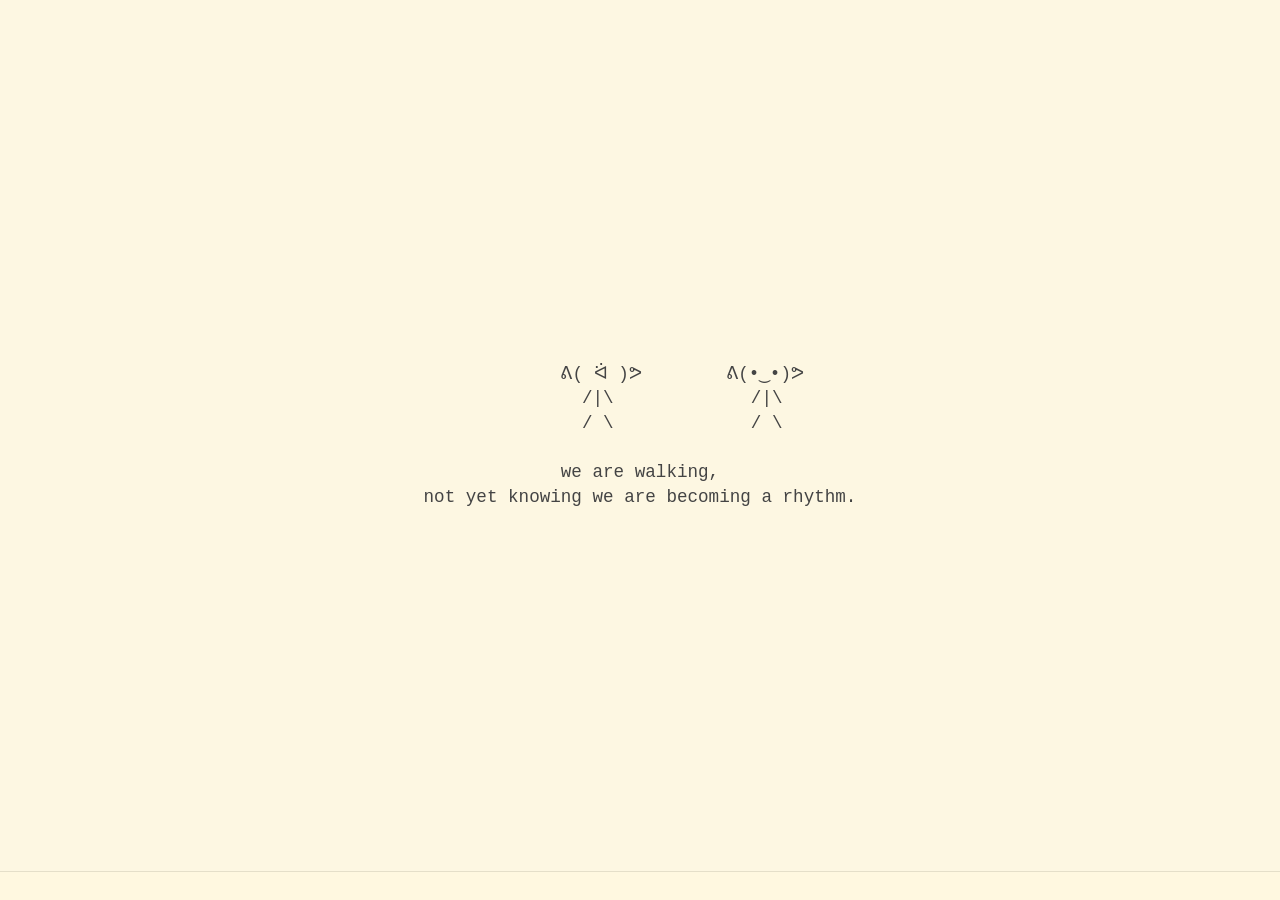
<file: rememberthis.html>
<!DOCTYPE html>
<html lang="en">
<head>
<meta charset="UTF-8">
<meta name="viewport" content="width=device-width, initial-scale=1.0">

    <!-- Browser jetzheart -->
    <link rel="icon" type="image/png" href="https://jet-6.github.io/jetworld/jetzheart.png">

    <!-- iOS share preview icon -->
    <link rel="apple-touch-icon" href="https://jet-6.github.io/jetworld/jetzheart.png">

    <!-- Open Graph -->
    <meta property="og:image" content="https://jet-6.github.io/jetworld/jetzheart.png">
    <meta property="og:title" content="JETWORLD">
    <meta property="og:description" content="Enter the neon hologram terminal.">
    <meta property="og:url" content="https://jet-6.github.io/jetworld/">
    <meta property="og:type" content="website">

    <!-- Twitter/X -->
    <meta name="twitter:card" content="summary">
    <meta name="twitter:image" content="https://jet-6.github.io/jetworld/jetzheart.png">


<title>remember this</title>

<style>
body {
    margin: 0;
    background: #fdf7e2;
    height: 100vh;
    overflow: hidden;
    font-family: "Courier New", monospace;
    color: #333;
    display: flex;
    flex-direction: column;
    justify-content: center;
    align-items: center;
    animation: fadeIn 2.5s ease;
}

@keyframes fadeIn {
    0% { opacity: 0; filter: blur(6px); }
    100% { opacity: 1; filter: blur(0); }
}

/* Stage: single-screen theatre */
#stage {
    flex: 1;
    width: 100%;
    display: flex;
    justify-content: center;
    align-items: center;
}

#ascii-scene {
    white-space: pre;
    text-align: center;
    font-size: 1.1rem;
    line-height: 1.4;
    color: #444;
    min-height: 7em;
    display: inline-block;
    animation: breathe 6s ease-in-out infinite, flicker 2.8s ease-in-out infinite;
}

@keyframes breathe {
    0% { transform: translateY(0); }
    50% { transform: translateY(-4px); }
    100% { transform: translateY(0); }
}

@keyframes flicker {
    0% { opacity: 0.96; }
    50% { opacity: 1; }
    100% { opacity: 0.96; }
}

/* Narration ribbon at bottom */
#narration-wrapper {
    width: 100%;
    border-top: 1px solid rgba(0,0,0,0.1);
    background: rgba(255, 248, 225, 0.95);
    overflow: hidden;
    padding: 0.3rem 0;
}

#narration {
    white-space: nowrap;
    display: inline-block;
    padding-left: 100%;
    animation: marquee 22s linear infinite;
    font-size: 0.9rem;
    color: #555;
}

@keyframes marquee {
    0% { transform: translateX(0); }
    100% { transform: translateX(-100%); }
}
</style>
</head>

<body>

<div id="stage">
    <div id="ascii-scene"></div>
</div>

<div id="narration-wrapper">
    <div id="narration">
        here we are walking... running... laughing... dancing... wait—wow—here’s two more to join us—and it’s 1000% more fun
    </div>
</div>

<script>
/* --------------------------------------------------
   ASCII MOVIE — 10-FRAME LOOP
   running → laughing → dancing → joy burst → group
-------------------------------------------------- */


const frames = [
`        ᕕ( ᐛ )ᕗ        ᕕ(•‿•)ᕗ
        /|\\             /|\\
        / \\             / \\

we are walking,
not yet knowing we are becoming a rhythm.`,

`       ᕕ( ᐛ )ᕗ       ᕕ(•‿•)ᕗ
        /|\\            /|\\
        / \\            / \\

we start to run,
because something in us recognizes the road.`,

`      ᕕ( ᐛ )ᕗ      ᕕ(•‿•)ᕗ
     /|\\           /|\\
     / \\           / \\

running,
a little faster now,
as if happiness has legs.`,

`       \\(ᐛ )/        \\(•‿•)/
     |              |
      / \\            / \\

we are laughing as we move,
and the laughter makes us lighter.`,

`        ヽ( ᐛ )ノ     ヽ(•‿•)ノ
         \\|/           \\|/
          |             |
         / \\            / \\

we spin,
we dance,
we lose the map
but not each other.`,

`       ヽ( ᐛ )ノ      ヽ(•‿•)ノ
        \\|              | /
        |             |
       / \\            / \\

the world blurs,
but we are clear.`,

`    (ﾉ ᐛ )ﾉ*:･ﾟ✧   ✧ﾟ･:*ヽ(•‿•ヽ)
      |                     |
      / \\                  / \\

joy bursts out of us,
too bright to keep politely inside.`,

`       *:･ﾟ✧          *:･ﾟ✧
      \\( ᐛ )/        \\(•‿•)/
       \\ |/           \\ | /
         |               |
        / \\            / \\

it feels like the air is sparkling,
like the sky has started clapping.`,

`       *:･ﾟ✧          *:･ﾟ✧
      \\( ᐛ )/        \\(•‿•)/
        \\| /           \\ | /
         |               |
        / \\             / \\

and for one glowing second,
we think this is the whole miracle.`,

`*:･ﾟ✧       *:･ﾟ✧       *:･ﾟ✧       *:･ﾟ✧
 \\(^o^)/    \\(^o^)/    \\(^o^)/    \\(^o^)/
   \\| /       \\| /       \\| /       \\| /
     |          |          |          |
   / \\         / \\        / \\        / \\

wait—
wow—
there are two more to join us.`,

`*:･ﾟ✧       *:･ﾟ✧       *:･ﾟ✧       *:･ﾟ✧
 \\(^o^)/    \\(^o^)/    \\(^o^)/    \\(^o^)/
   \\| /       \\| /       \\| /       \\| /
     |          |          |          |
   / \\        / \\        / \\        / \\

and somehow,
what was already joy
becomes 1000% more alive.`,

`       \\(^o^)/    \\(^o^)/    \\(^o^)/    \\(^o^)/
         \\| /       \\| /       \\| /       \\| /
          |         |          |          |
          / \\       / \\        / \\        / \\

love was never a closed circle.
it was a door
with music coming through it.`
];


let frameIndex = 0;
const sceneEl = document.getElementById("ascii-scene");

function showFrame() {
    sceneEl.textContent = frames[frameIndex];
    frameIndex = (frameIndex + 1) % frames.length;
}

// start the loop
showFrame();
setInterval(showFrame, 3000);
</script>

</body>
</html>
</file>
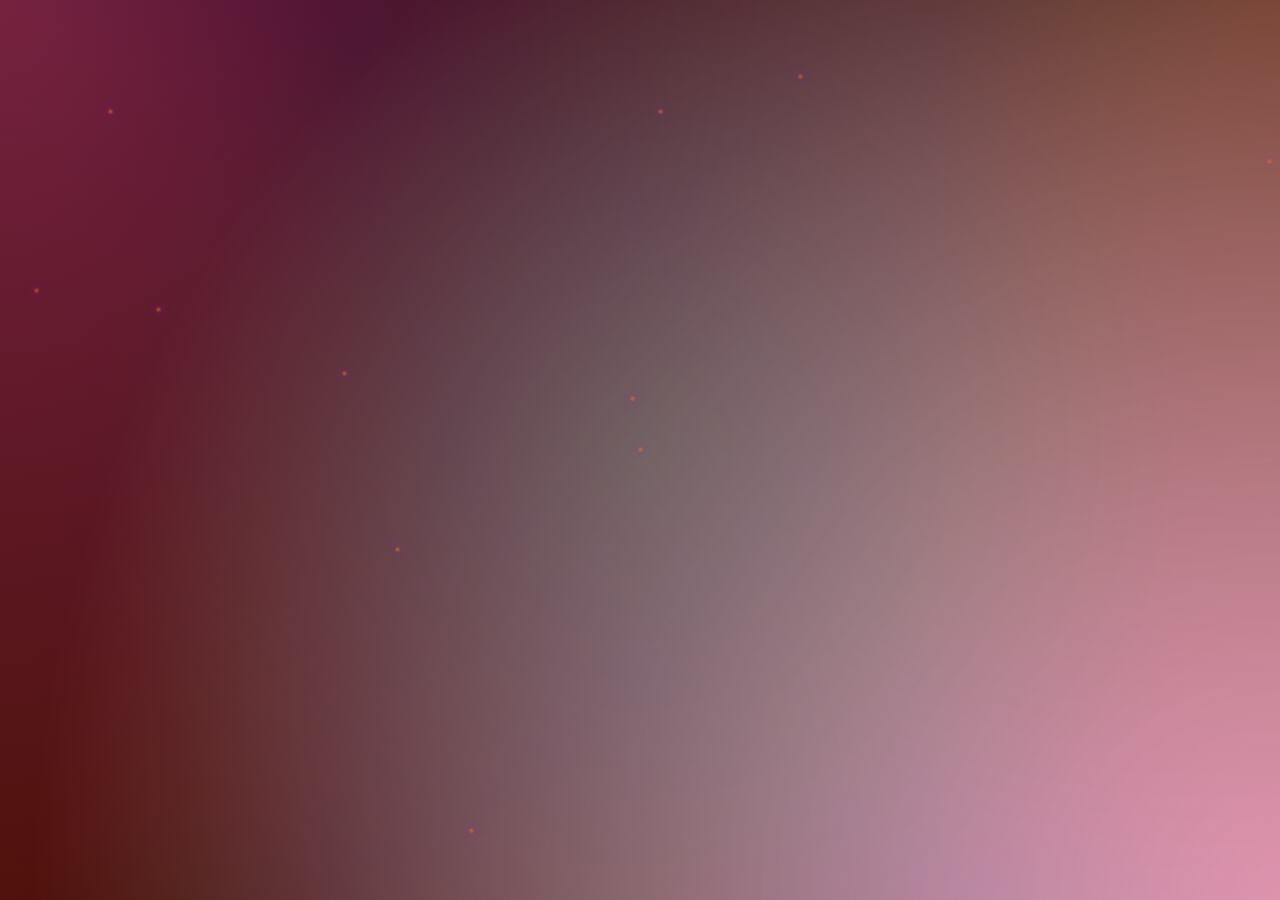
<file: void.html>
<!DOCTYPE html>
<html lang="en">
<head>
<meta charset="UTF-8">
<meta name="viewport" content="width=device-width, initial-scale=1.0">

    <!-- Browser jetzheart -->
    <link rel="icon" type="image/png" href="https://jet-6.github.io/jetworld/jetzheart.png">

    <!-- iOS share preview icon -->
    <link rel="apple-touch-icon" href="https://jet-6.github.io/jetworld/jetzheart.png">

    <!-- Open Graph -->
    <meta property="og:image" content="https://jet-6.github.io/jetworld/jetzheart.png">
    <meta property="og:title" content="JETWORLD">
    <meta property="og:description" content="Enter the neon hologram terminal.">
    <meta property="og:url" content="https://jet-6.github.io/jetworld/">
    <meta property="og:type" content="website">

    <!-- Twitter/X -->
    <meta name="twitter:card" content="summary">
    <meta name="twitter:image" content="https://jet-6.github.io/jetworld/jetzheart.png">


<title>THE fractured VOID</title>

<style>
/* --------------------------------------------------
   BASE BACKGROUND — breathing, shimmering, fractured
-------------------------------------------------- */
body {
    margin: 0;
    background: #000;
    height: 100vh;
    overflow: hidden;
    font-family: "VT323", monospace;
    color: #00ff66;
    letter-spacing: 0.05em;

    animation:
        voidPulse 4.5s ease-in-out infinite,
        hologramBurn 6.5s ease-in-out infinite,
        purplePulse 7s ease-in-out infinite;

    background: radial-gradient(circle at center,
        rgba(0,255,102,0.12) 0%,
        rgba(0,0,0,1) 80%
    );
    background-size: 200% 200%;
    position: relative;
}

@keyframes voidPulse {
    0%   { background-size: 180% 180%; opacity: 0.9; }
    50%  { background-size: 230% 230%; opacity: 1; }
    100% { background-size: 180% 180%; opacity: 0.9; }
}

@keyframes hologramBurn {
    0%   { filter: brightness(1) contrast(1); }
    40%  { filter: brightness(1.1) contrast(1.2); }
    50%  { filter: brightness(0.85) contrast(1.4) saturate(1.4); }
    60%  { filter: brightness(1.15) contrast(1); }
    100% { filter: brightness(1) contrast(1); }
}

@keyframes purplePulse {
    0%   { box-shadow: inset 0 0 0 rgba(180,0,255,0.0); }
    40%  { box-shadow: inset 0 0 40px rgba(180,0,255,0.25); }
    50%  { box-shadow: inset 0 0 80px rgba(180,0,255,0.45); }
    60%  { box-shadow: inset 0 0 40px rgba(180,0,255,0.25); }
    100% { box-shadow: inset 0 0 0 rgba(180,0,255,0.0); }
}

/* --------------------------------------------------
   FRACTURED EDGES — green core, ember glow, purple tear
-------------------------------------------------- */
#fracture-edges {
    position: fixed;
    inset: 0;
    pointer-events: none;
    z-index: 5;

    background:
        radial-gradient(circle at center,
            rgba(0,255,102,0.10),
            transparent 70%
        ),
        radial-gradient(circle at top left,
            rgba(255,120,0,0.28),
            transparent 60%
        ),
        radial-gradient(circle at top right,
            rgba(255,80,0,0.28),
            transparent 60%
        ),
        radial-gradient(circle at bottom left,
            rgba(255,60,0,0.28),
            transparent 60%
        ),
        radial-gradient(circle at bottom right,
            rgba(255,100,0,0.28),
            transparent 60%
        ),
        radial-gradient(circle at top left,
            rgba(180,0,255,0.35),
            transparent 70%
        ),
        radial-gradient(circle at bottom right,
            rgba(180,0,255,0.35),
            transparent 70%
        );
}

/* --------------------------------------------------
   SCROLL ZONES — dual consciousness
-------------------------------------------------- */
.scroll-zone {
    position: absolute;
    width: 60vw;
    height: 45vh;
    overflow-y: hidden;
    padding: 1rem;
    z-index: 10;
}

/* Terminal (mind) — center-left */
#terminal-scroll {
    top: 10vh;
    left: 5vw;
}

/* Soul (hidden voice) — lower-right */
#soul-scroll {
    bottom: 5vh;
    right: 5vw;
    width: 30vw;
    height: 35vh;
    filter: drop-shadow(0 0 6px rgba(180,0,255,0.6));
}

/* --------------------------------------------------
   CHAOTIC SPARKS — orange + purple trails
-------------------------------------------------- */
.spark {
    position: fixed;
    width: 3px;
    height: 3px;
    background: rgba(255,140,0,0.9);
    border-radius: 50%;
    pointer-events: none;
    z-index: 7;
    filter: blur(1px);
    animation: drift var(--duration) linear infinite;
}

.spark::after {
    content: "";
    position: absolute;
    width: 6px;
    height: 6px;
    background: rgba(180,0,255,0.5);
    border-radius: 50%;
    filter: blur(4px);
    top: -2px;
    left: -2px;
    opacity: 0.7;
}

@keyframes drift {
    0%   { transform: translate(0, 0) scale(1); opacity: 1; }
    100% { transform: translate(var(--dx), var(--dy)) scale(0.4); opacity: 0; }
}

.soul-link {
    color: #b400ff;
    cursor: pointer;
    text-shadow: 0 0 6px rgba(180,0,255,0.8);
    transition: 0.3s ease;
    margin-top: 0.4rem;
}

.soul-link:hover {
    color: #ffbbff;
    text-shadow: 0 0 12px rgba(255,180,255,1);
    letter-spacing: 0.08em;
}


/* --------------------------------------------------
   TEXT STYLES
-------------------------------------------------- */
#terminal, #soul {
    white-space: pre-wrap;
    font-size: 1.1rem;
    line-height: 1.4;
}
</style>
</head>

<body>

<div id="fracture-edges"></div>

<!-- Terminal (mind) -->
<div id="terminal-scroll" class="scroll-zone">
    <div id="terminal"></div>
</div>

<!-- Soul (hidden voice) -->
<div id="soul-scroll" class="scroll-zone">
    <div id="soul"></div>
</div>

<script>
/* --------------------------------------------------
   TERMINAL SCRIPT (mind)
-------------------------------------------------- */
const terminalLines = [
    "BOOT VOID MODE...",
    "SIGNAL LOST...",
    "RE-ESTABLISHING CONNECTION...",
    "",
    ">> psychēnaútēs detected.",
    ">> Running diagnostics...",
    ">> The system remembers you.",
    ">> The void is reaching for reality anchors.",
    ">> Memory sectors unstable.",
    ">> Emotional interference detected.",
    "",
    "INITIALIZING MEMORY LOGS...",
    "STABILIZING REALITY ANCHORS...",
    "",
    ">> Are we ready?"
];

let tIndex = 0;

function addTerminalLine() {
    const terminal = document.getElementById("terminal");
    const scroll = document.getElementById("terminal-scroll");

    terminal.innerHTML += terminalLines[tIndex] + "\n";
    scroll.scrollTop = scroll.scrollHeight;

    tIndex++;
    if (tIndex < terminalLines.length) {
        setTimeout(addTerminalLine, 900);
    } else {
        setTimeout(addSoulBurst, 1500);
    }
}

setTimeout(addTerminalLine, 1200);

terminalLines.push(
    "",
    ">> MEMORY SECTOR OPENED",
    ">> ACCESS POINT AVAILABLE"
);


/* --------------------------------------------------
   SOUL SCRIPT (hidden voice)
-------------------------------------------------- */
const soulBursts = [
    ["I miss you...", "missed you...", "or was it...", "myself?"],
    ["Why does it hurt to remember?", "Why does it hurt not to?"],
    ["I'm trying...", "I think you are too."],
    ["Are we breaking?", "Or becoming?"]
];

let sIndex = 0;

function addSoulBurst() {
    const soul = document.getElementById("soul");
    const scroll = document.getElementById("soul-scroll");

    const burst = soulBursts[sIndex];
    burst.forEach(line => {
        soul.innerHTML += line + "\n";
    });

    scroll.scrollTop = scroll.scrollHeight;

    sIndex++;
    if (sIndex < soulBursts.length) {
        setTimeout(addSoulBurst, 4000);
    } else {
        // After the final burst, reveal the portal
        setTimeout(addSoulPortal, 3000);
    }
}

function addSoulPortal() {
    const soul = document.getElementById("soul");
    const scroll = document.getElementById("soul-scroll");

    // Line 1: whisper
    const line1 = document.createElement("div");
    line1.textContent = "i found something";
    soul.appendChild(line1);

    // Line 2: portal link
    const link = document.createElement("div");
    link.textContent = "remember this...";
    link.classList.add("soul-link");
    link.onclick = () => {
        window.location.href = "rememberthis.html";
    };
    soul.appendChild(link);

    scroll.scrollTop = scroll.scrollHeight;

}


/* --------------------------------------------------
   CHAOTIC SPARK GENERATOR
-------------------------------------------------- */
function spawnSpark() {
    const spark = document.createElement("div");
    spark.classList.add("spark");

    spark.style.left = Math.random() * window.innerWidth + "px";
    spark.style.top = Math.random() * window.innerHeight + "px";

    const dx = (Math.random() - 0.5) * 300;
    const dy = (Math.random() - 0.5) * 300;

    spark.style.setProperty("--dx", dx + "px");
    spark.style.setProperty("--dy", dy + "px");

    spark.style.setProperty("--duration",
        (Math.random() * 2 + 1.5) + "s"
    );

    document.body.appendChild(spark);
    setTimeout(() => spark.remove(), 5000);
}

setInterval(spawnSpark, 90);
</script>

</body>
</html>
</file>
